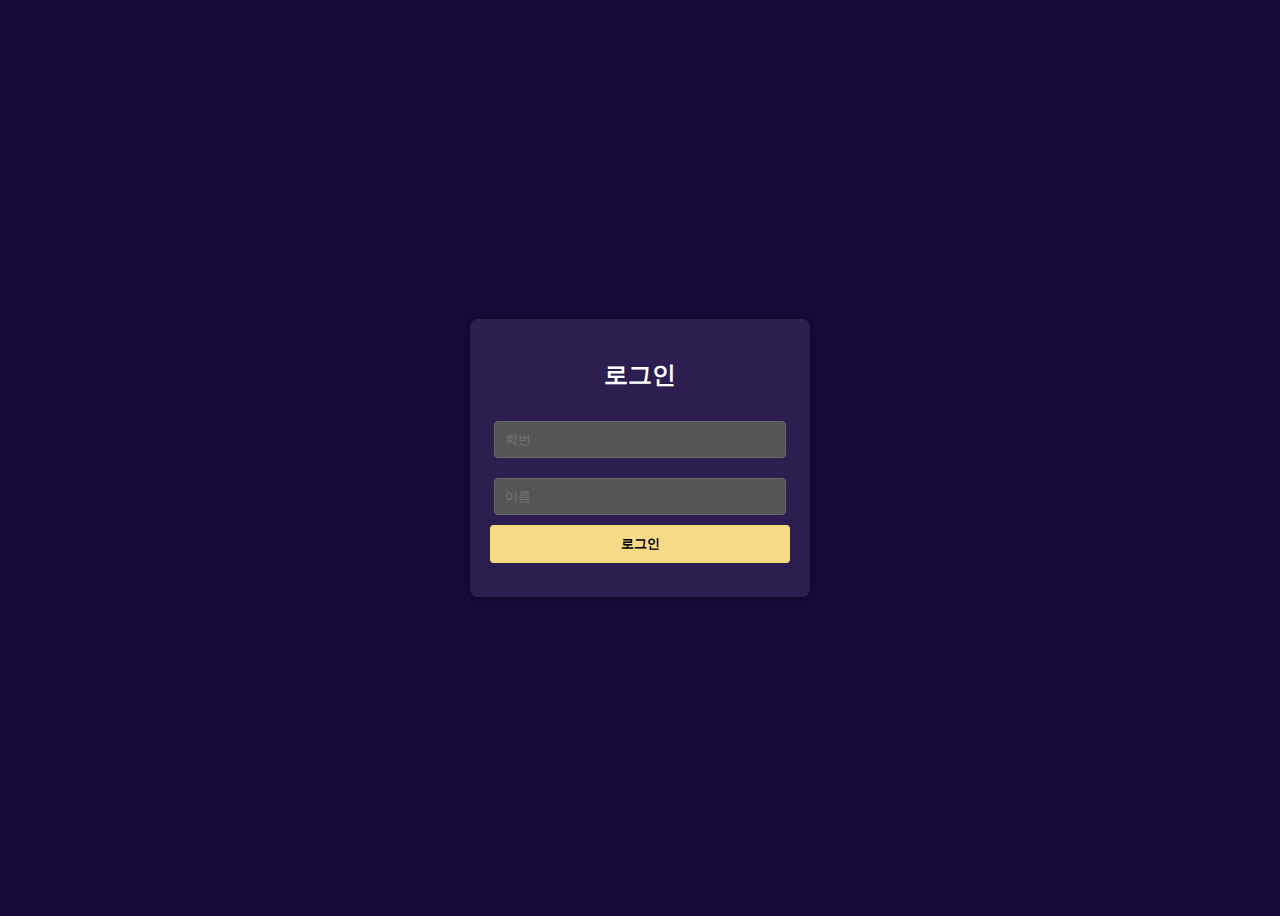
<file: Server/Client/tarot/taro/index.html>
<!DOCTYPE html>
<html lang="ko">

<head>
    <meta charset="UTF-8">
    <meta name="viewport" content="width=device-width, initial-scale=1.0">
    <title>로그인</title>
    <style>
        body {
            display: flex;
            justify-content: center;
            align-items: center;
            height: 100vh;
            background-color: #170B3B;
            color: white;
            font-family: Arial, sans-serif;
        }

        .login-container {
            width: 300px;
            padding: 20px;
            border-radius: 8px;
            background-color: #2c1f50;
            box-shadow: 0 0 10px rgba(0, 0, 0, 0.5);
            text-align: center;
        }

        .login-container h2 {
            margin-bottom: 20px;
        }

        .input-field {
            width: 90%;
            padding: 10px;
            margin: 10px 0;
            border: 1px solid #666;
            border-radius: 4px;
            background-color: #555;
            color: white;
        }

        .login-btn {
            width: 100%;
            padding: 10px;
            border: none;
            border-radius: 4px;
            background-color: #F6DA86;
            color: black;
            font-weight: bold;
            cursor: pointer;
        }

        .login-btn:hover {
            background-color: #FAD081;
        }

        .message {
            margin-top: 10px;
            font-size: 0.9em;
            color: #F6DA86;
        }
    </style>
</head>

<body>
    <div class="login-container">
        <h2>로그인</h2>
        <input type="text" id="username" class="input-field" placeholder="학번" required>
        <input type="text" id="password" class="input-field" placeholder="이름" required>
        <button class="login-btn" onclick="login()">로그인</button>
        <p id="message" class="message"></p>
    </div>

    <audio id="bg-music" src="./audio/background.mp3" loop preload="auto"></audio>

    <script>
        // 회원 데이터베이스
        const members = {
            "20180746": "최성현",
            "20181494": "이아현",
            "20190629": "조경민",
            "20200138": "이상우",
            "20200660": "권희정",
            "20201155": "이호성",
            "20201538": "권지명",
            "20201539": "김경수",
            "20201540": "김영익",
            "20201541": "김영훈",
            "20201542": "김주영",
            "20201543": "남정청",
            "20201550": "윤진서",
            "20201553": "정민철",
            "20201558": "황상민",
            "20210381": "이다빈",
            "20211395": "안정현",
            "20211409": "민병선",
            "20211411": "손형준",
            "20211419": "이예성",
            "20221383": "박유미",
            "20221384": "서예원",
            "20221385": "여은채",
            "20221388": "이채원",
            "20221389": "최상은",
            "20221390": "최서영",
            "20221392": "최지윤",
            "20221398": "김륜구",
            "20221402": "김현목",
            "20221403": "박진",
            "20221407": "문군",
            "20221414": "정상준",
            "20221418": "조훈희",
            "20221574": "한석범",
            "20221923": "이중현",
            "20231868": "김지혜",
            "20241862": "이기정",
            "123123": "이은석",
            "1": "곽지훈",
            "2": "민지홍",
            "3": "이노건",
            "4": "정태구",
            "5": "김명주",
            "6": "이수민",
            "7": "전소현",
            "8": "임도영",
            "9": "김보정",
            "10": "황예하",
            "11": "박연택",
            "12": "이도원",
            "13": "김승기",
            "14": "김태균",
            "15": "승준휘",
            "16": "최준헌",
            "17": "김민재",
            "18": "김형우",
            "19": "이상훈",
            "20": "김현철",
            "21": "최병철",
            "22": "한상호"
        };

        function login() {
            const username = document.getElementById("username").value;
            const password = document.getElementById("password").value;
            const message = document.getElementById("message");
            // 로컬 스토리지에서 코인 수 가져오기, 없으면 기본값 0으로 설정
            let coins = parseInt(localStorage.getItem('coins')) || 0;
            // 입력된 학번과 이름 확인
            if (members[username] === password) {
                coins += 1;
                localStorage.setItem('coins', coins);
                message.style.color = "#8f8";
                message.textContent = "로그인 성공!";
                localStorage.setItem('userId', username); // 학번을 로컬 스토리지에 저장
                // 로그인 성공 후 mainP 페이지로 이동
                window.location.href = "mainP.html"; // mainP 페이지의 URL로 변경
            } else {
                message.style.color = "#f88";
                message.textContent = "학번 또는 이름이 잘못되었습니다.";
            }

            const eventId = "001"; // 이벤트 ID
            const eventDate = new Date().toLocaleDateString(); // 현재 날짜
            const eventTime = new Date().toLocaleTimeString(); // 현재 시간
            const id = members[username] === password ? [username] : [0]; // 로그인 성공 시 학번, 실패 시 0
            const eventType = "로그인 버튼 클릭"; // 이벤트 종류
            const comment = members[username] === password ? "로그인에 성공하였습니다." : "로그인에 실패하였습니다."; // 로그인 성공/실패에 따라 코멘트 변경
            const coin = "0";

            const url = "https://script.google.com/macros/s/AKfycbzRjMN4VoReE8Jq9D5agq4RVdAHBYCBe2IZStB4O2oPtfIeQFZA2OW0POcdQhBFqPklVw/exec"; // 위에서 배포한 Apps Script URL로 변경

            fetch(`${url}?eventId=${eventId}&eventDate=${eventDate}&eventTime=${eventTime}&id=${id}&eventType=${eventType}&comment=${comment}&coin=${coin}`)
                .then(response => response.text())
                .then(data => {
                    console.log(data); // 성공적으로 로그가 남겨지면 콘솔에 출력
                })
                .catch(error => {
                    console.error("Error:", error);
                });
        }

    </script>
</body>

</html>
</file>
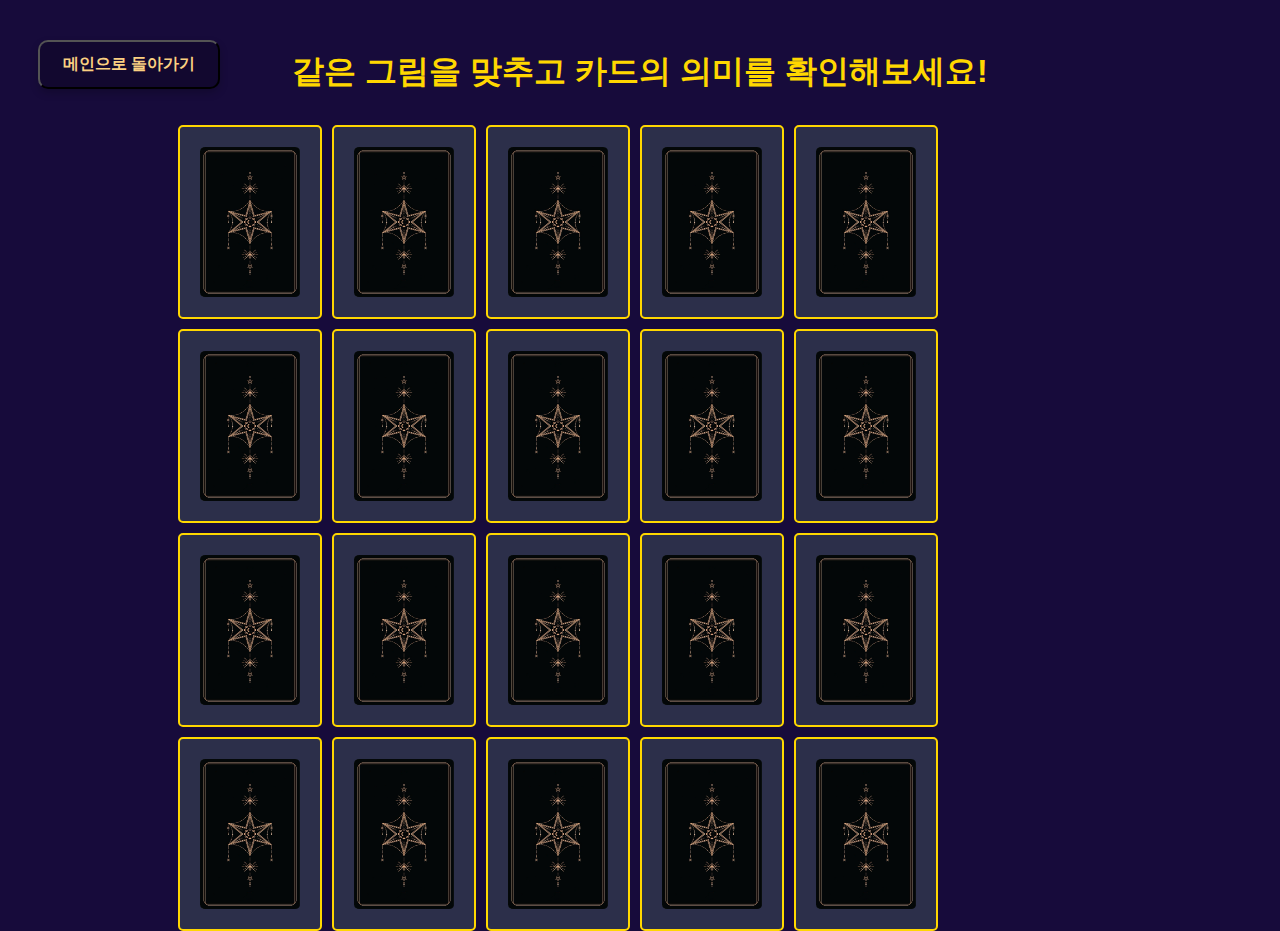
<file: Server/Client/tarot/taro/44.html>
<!DOCTYPE html>
<html lang="ko">

<head>
    <meta charset="UTF-8">
    <meta name="viewport" content="width=device-width, initial-scale=1.0">
    <title>사천성 게임</title>
    <link rel="stylesheet" href="44.css">
</head>

<body>
    <div class="container">
        <h1>같은 그림을 맞추고 카드의 의미를 확인해보세요!</h1>
        <div class="game-container">
            <div id="game-board" class="hidden"></div>
        </div>
        <div id="matched-cards" class="matched-cards"></div> <!-- 카드 설명 추가 -->
    </div>
    <div class="button-container">
        <a href="mainP.html">
            <button class="button" id="main-button">메인으로 돌아가기</button>
        </a>
    </div>

    <audio id="bg-music" src="./audio/background.mp3" loop preload="auto"></audio>
    
    <script src="44.js"></script>
</body>

</html>
</file>
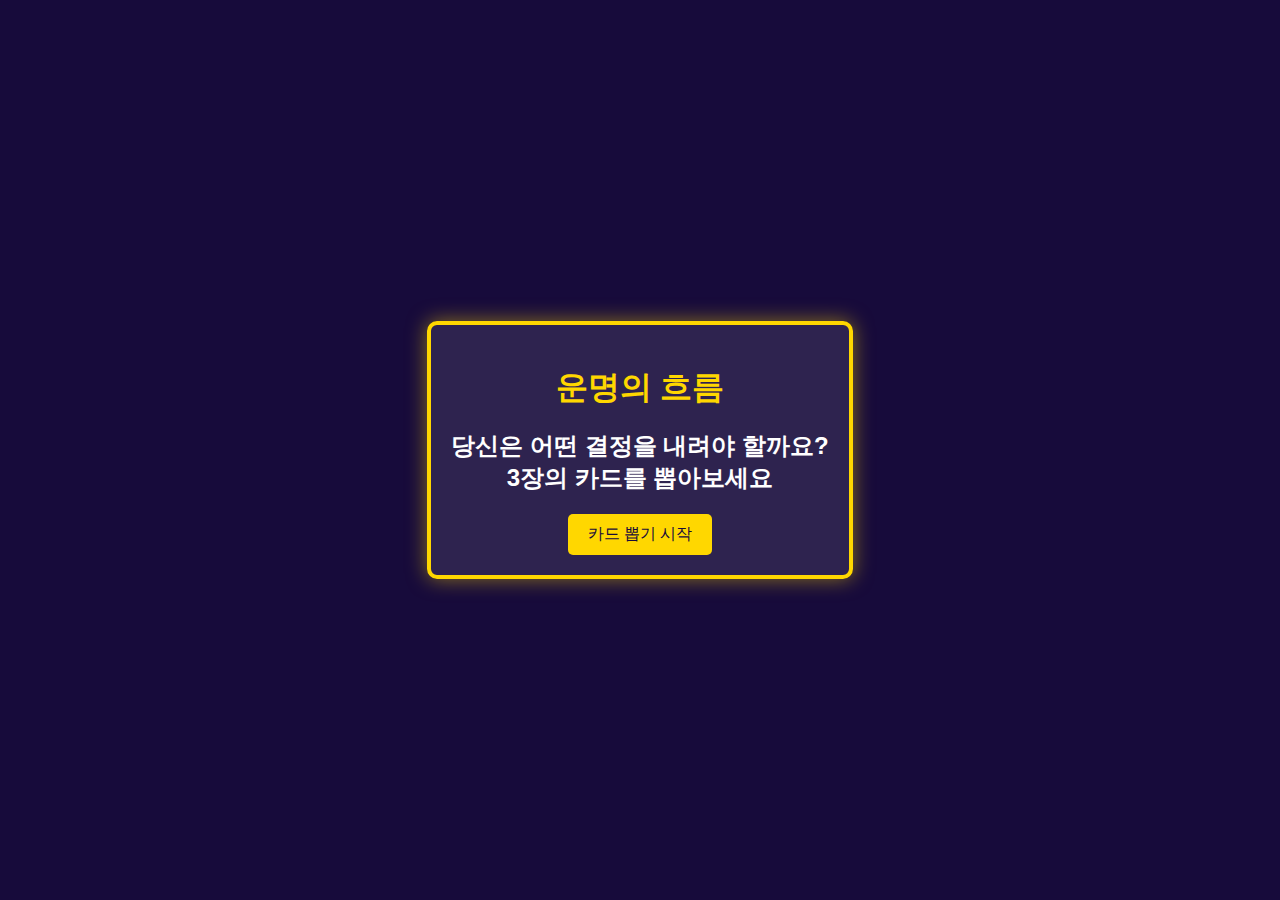
<file: Server/Client/tarot/taro/Fate.html>
<!DOCTYPE html>
<html lang="ko">
<head>
  <meta charset="UTF-8">
  <meta name="viewport" content="width=device-width, initial-scale=1.0">
  <title>타로 카드 게임</title>
  <link rel="stylesheet" href="fate.css">
</head>
<body>
  <div class="container">
    <h1>운명의 흐름</h1>
    <h2>당신은 어떤 결정을 내려야 할까요?<br> 3장의 카드를 뽑아보세요</h2> 
    <div id="tarot-deck"></div>

    <div id="card-container">
      <div class="card-row" id="card-row-1"></div>
      <div class="card-row" id="card-row-2"></div>
      
    <div id="tarot-result" style="display: none;">
      <h2>선택한 카드 결과</h2>
      <div id="selected-cards"></div> <!-- 선택한 카드 결과 표시할 곳 -->
      <a href="mainP.html"><button id="reset-btn">처음으로</button></a>
    </div>

    <button id="start-btn">카드 뽑기 시작</button>
  </div>

  <audio id="bg-music" src="./audio/background.mp3" loop preload="auto"></audio>
  
  <script src="fate.js"></script>
</body>
</html>
</file>
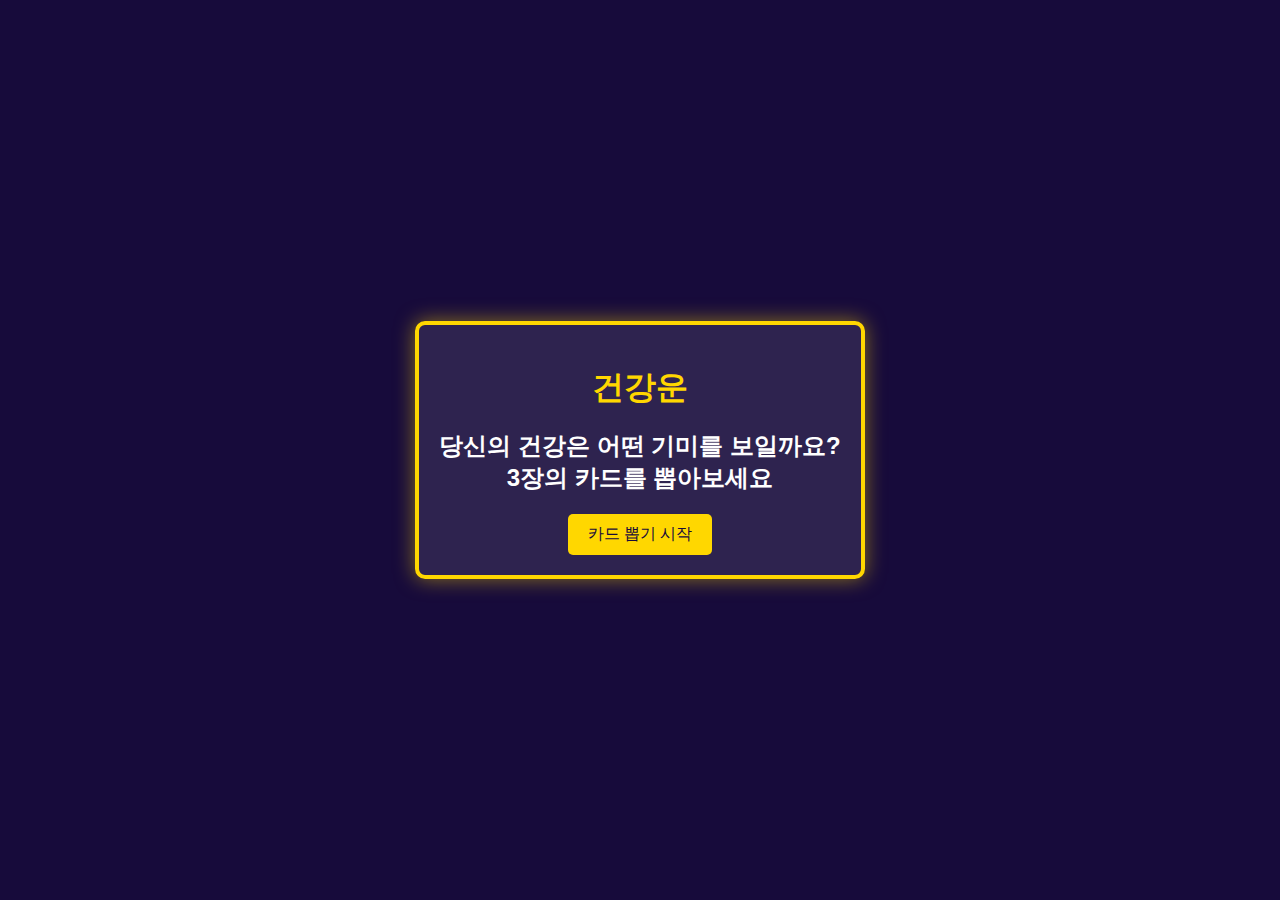
<file: Server/Client/tarot/taro/Health.html>
<!DOCTYPE html>
<html lang="ko">

<head>
  <meta charset="UTF-8">
  <meta name="viewport" content="width=device-width, initial-scale=1.0">
  <title>타로 카드 게임</title>
  <link rel="stylesheet" href="health.css">
</head>

<body>
  <div class="container">
    <h1>건강운</h1>
    <h2>당신의 건강은 어떤 기미를 보일까요?<br> 3장의 카드를 뽑아보세요</h2>
    <div id="tarot-deck"></div>

    <div id="card-container">
      <div class="card-row" id="card-row-1"></div>
      <div class="card-row" id="card-row-2"></div>

      <div id="tarot-result" style="display: none;">
        <h2>선택한 카드 결과</h2>
        <div id="selected-cards"></div> <!-- 선택한 카드 결과 표시할 곳 -->
        <a href="mainP.html"><button id="reset-btn">처음으로</button></a>
      </div>

      <button id="start-btn">카드 뽑기 시작</button>
    </div>

    <audio id="bg-music" src="./audio/background.mp3" loop preload="auto"></audio>
    
    <script src="health.js"></script>
</body>

</html>
</file>
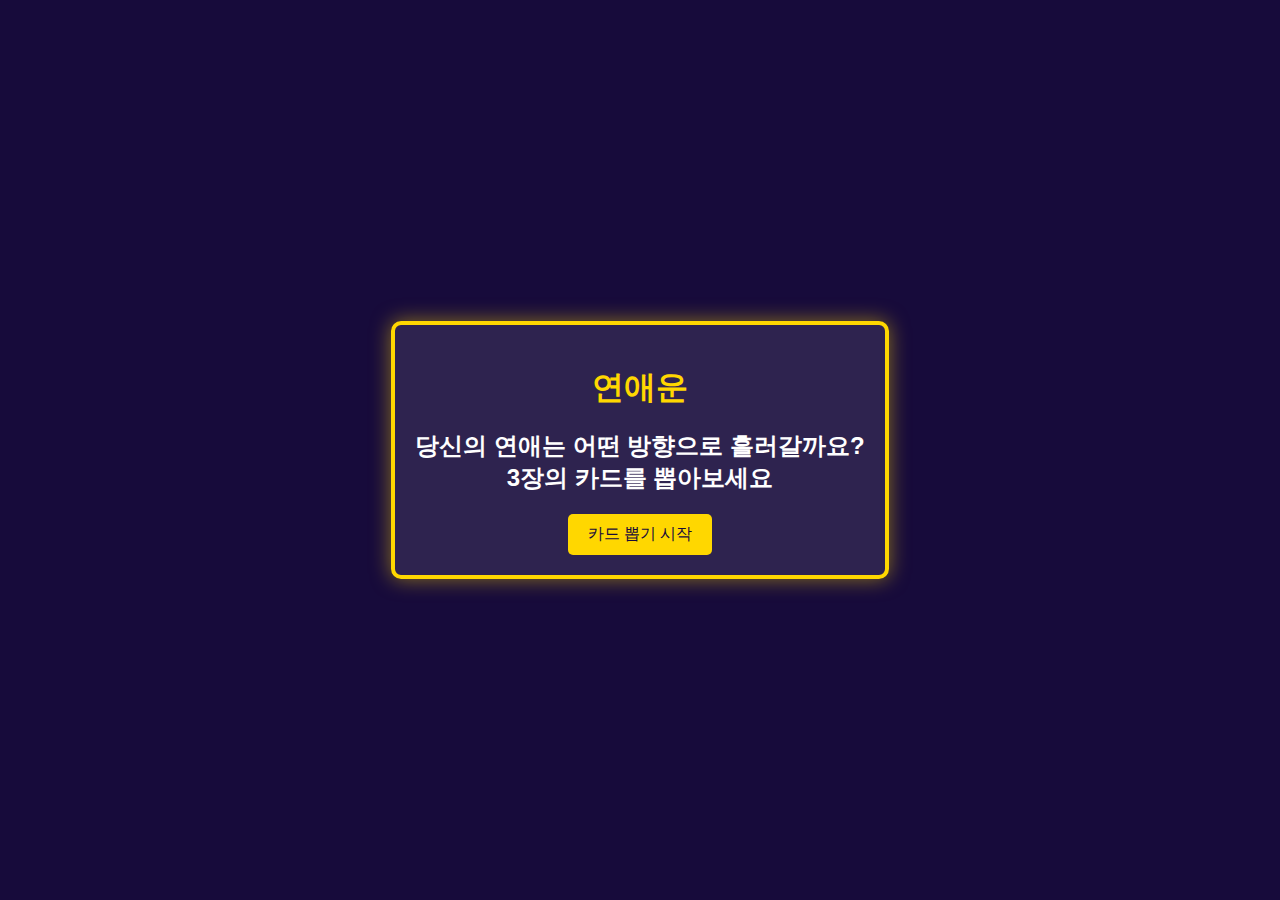
<file: Server/Client/tarot/taro/Love.html>
<!DOCTYPE html>
<html lang="ko">

<head>
  <meta charset="UTF-8">
  <meta name="viewport" content="width=device-width, initial-scale=1.0">
  <title>타로 카드 게임</title>
  <link rel="stylesheet" href="love.css">
</head>

<body>
  <div class="container">
    <h1>연애운</h1>
    <h2>당신의 연애는 어떤 방향으로 흘러갈까요?<br> 3장의 카드를 뽑아보세요</h2>
    <div id="tarot-deck"></div>

    <div id="card-container">
      <div class="card-row" id="card-row-1"></div>
      <div class="card-row" id="card-row-2"></div>

      <div id="tarot-result" style="display: none;">
        <h2>선택한 카드 결과</h2>
        <div id="selected-cards"></div> <!-- 선택한 카드 결과 표시할 곳 -->
        <a href="mainP.html"><button id="reset-btn">처음으로</button></a>
      </div>

      <button id="start-btn">카드 뽑기 시작</button>
    </div>

    <audio id="bg-music" src="./audio/background.mp3" loop preload="auto"></audio>
    
    <script src="love.js"></script>
</body>

</html>
</file>
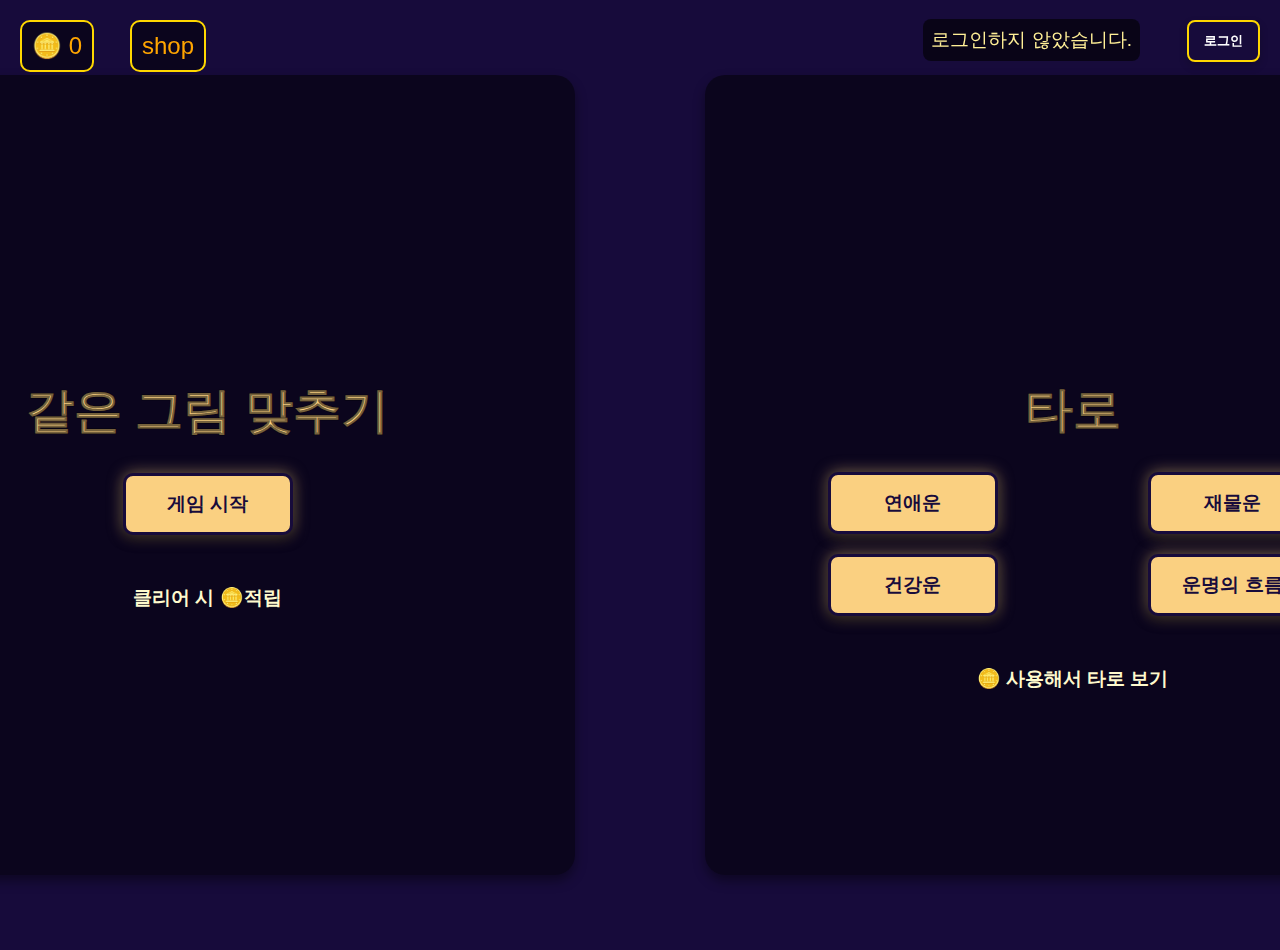
<file: Server/Client/tarot/taro/mainP.html>
<!DOCTYPE html>
<html lang="ko">

<head>
    <meta charset="UTF-8">
    <meta name="viewport" content="width=device-width, initial-scale=1.0">
    <title>매직타로와 미니게임</title>
    <link rel="stylesheet" href="mainP.css">
</head>

<body>
    <p id="welcome-message"></p>
    <div class="container">
        <!-- 미니게임 버튼 -->
        <div class="left">
            <h2>같은 그림 맞추기</h2>
            <div class="button-container">
                <a href="44.html">
                    <button class="button" onclick="logEvent()">게임 시작</button>
                </a>
            </div>
            <div class="bottom-text bottom-left">클리어 시 🪙적립</div>
        </div>

        <!-- 타로 게임 버튼 -->
        <div class="right">
            <div id="coinDisplay">🪙 0</div>
            <a href="shop.html">
                <div class="shop">shop</div>
            </a>
            <div class="description" id="description"></div>
            <h2>타로</h2>
            <div class="button-container">
                <a href="Love.html" onclick="spendCoin1()">
                    <button class="button1" onmouseover="showDescription('love')"
                        onmouseout="hideDescription()">연애운</button>
                </a>
                <a href="Money.html" onclick="spendCoin2()">
                    <button class="button2" onmouseover="showDescription('wealth')"
                        onmouseout="hideDescription()">재물운</button>
                </a>
                <a href="Health.html" onclick="spendCoin3()">
                    <button class="button3" onmouseover="showDescription('health')"
                        onmouseout="hideDescription()">건강운</button>
                </a>
                <a href="Fate.html" onclick="spendCoin4()">
                    <button class="button4" onmouseover="showDescription('fate')" onmouseout="hideDescription()">운명의
                        흐름</button>
                </a>
            </div>
            <div class="bottom-text bottom-right">🪙 사용해서 타로 보기</div>
        </div>
    </div>

    <audio id="bg-music" src="./audio/background.mp3" loop preload="auto"></audio>

    <script src="mainP.js"></script>
</body>

</html>
</file>
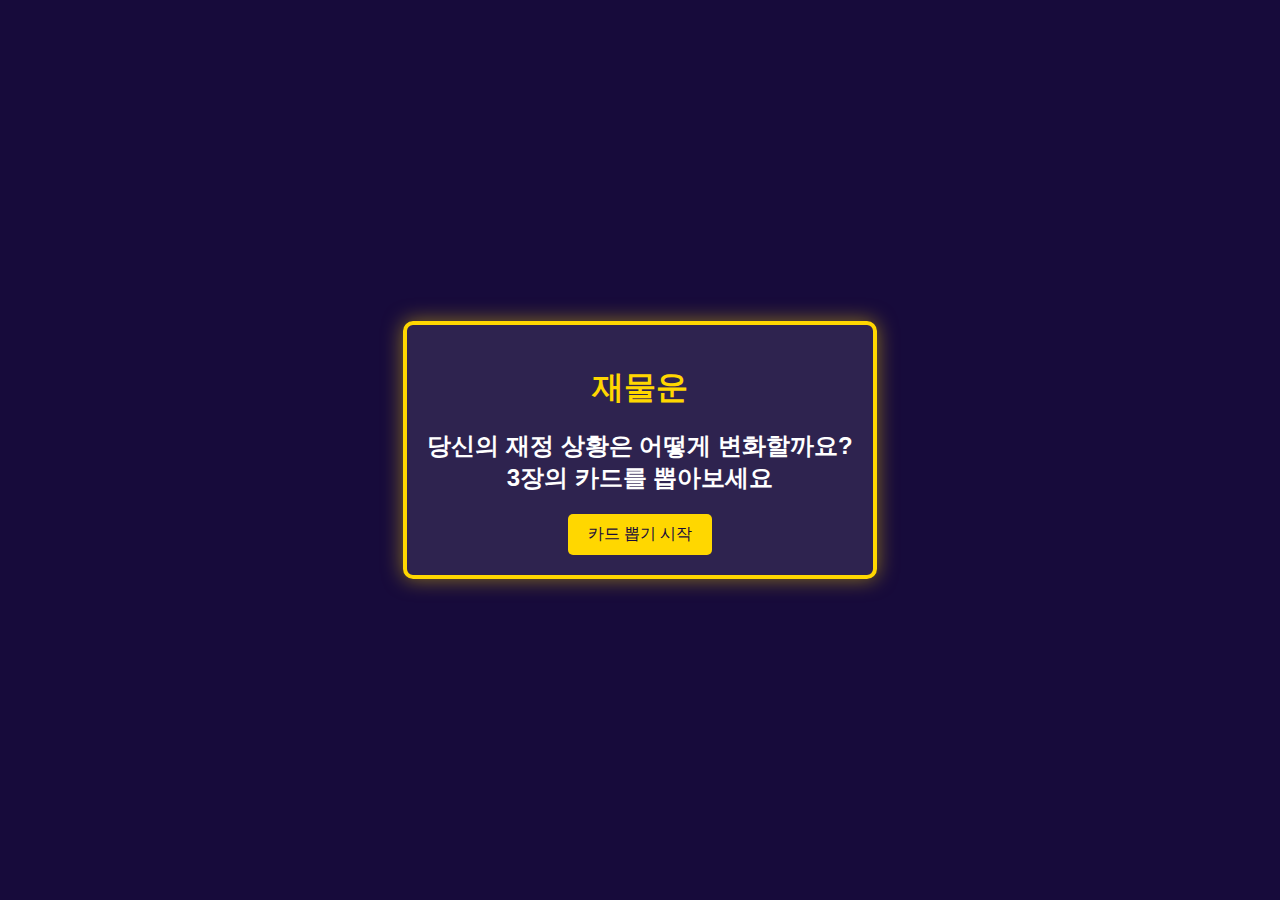
<file: Server/Client/tarot/taro/Money.html>
<!DOCTYPE html>
<html lang="ko">

<head>
  <meta charset="UTF-8">
  <meta name="viewport" content="width=device-width, initial-scale=1.0">
  <title>타로 카드 게임</title>
  <link rel="stylesheet" href="money.css">
</head>

<body>
  <div class="container">
    <h1>재물운</h1>
    <h2>당신의 재정 상황은 어떻게 변화할까요? <br> 3장의 카드를 뽑아보세요</h2>
    <div id="tarot-deck"></div>

    <div id="card-container">
      <div class="card-row" id="card-row-1"></div>
      <div class="card-row" id="card-row-2"></div>

      <div id="tarot-result" style="display: none;">
        <h2>선택한 카드 결과</h2>
        <div id="selected-cards"></div> <!-- 선택한 카드 결과 표시할 곳 -->
        <a href="mainP.html"><button id="reset-btn">처음으로</button></a>
      </div>

      <button id="start-btn">카드 뽑기 시작</button>
    </div>

    <audio id="bg-music" src="./audio/background.mp3" loop preload="auto"></audio>

    <script src="money.js"></script>
</body>

</html>
</file>
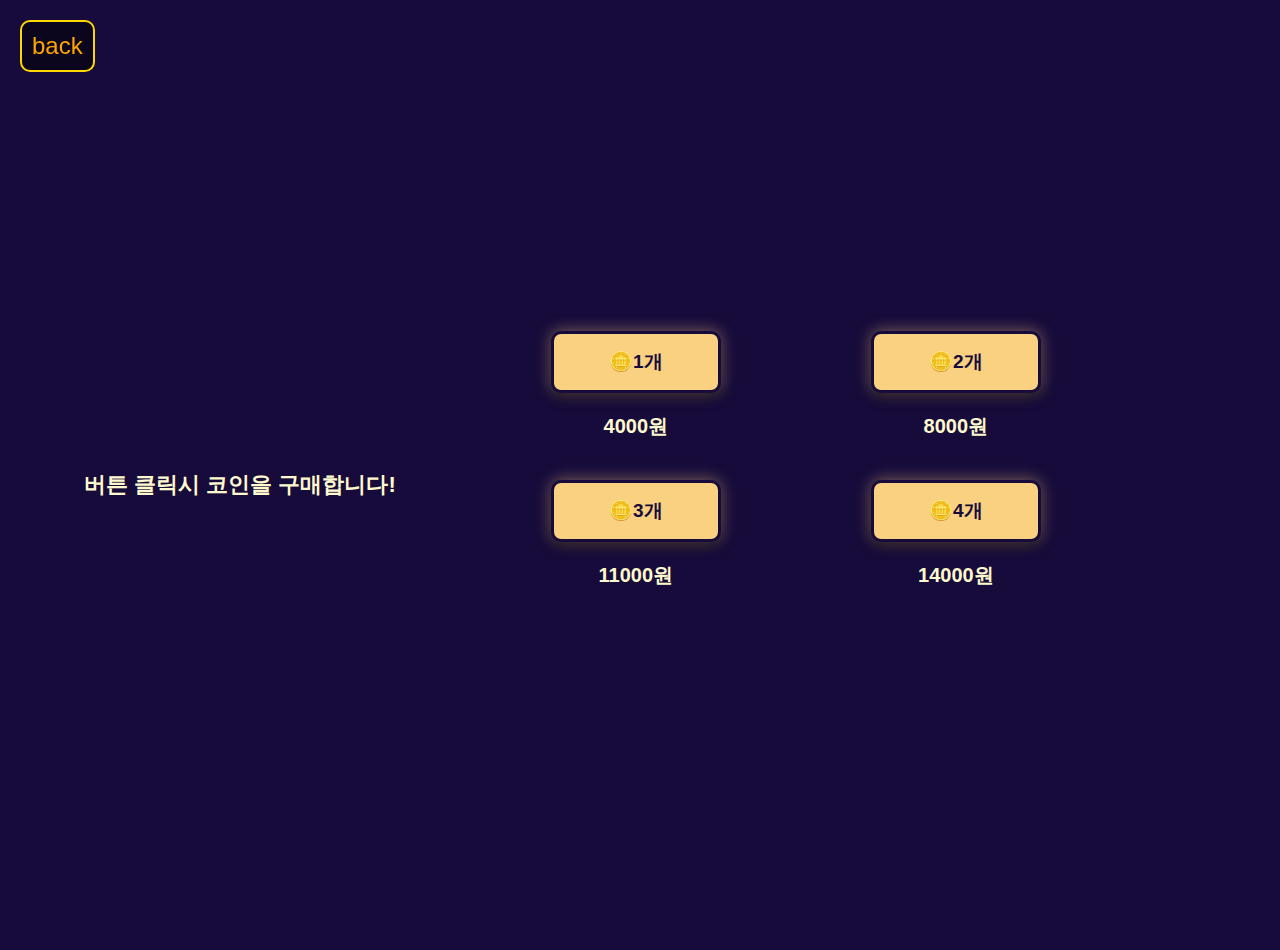
<file: Server/Client/tarot/taro/shop.html>
<!DOCTYPE html>
<html lang="ko">

<head>
    <meta charset="UTF-8">
    <meta name="viewport" content="width=device-width, initial-scale=1.0">
    <title>매직타로와 미니게임</title>
    <link rel="stylesheet" href="shop.css">
</head>

<body>
    <a href="mainP.html">
        <div class="shop">back</div>
    </a>
    <div class="main">
        <div class="buy-notice">버튼 클릭시 코인을 구매합니다!</div>
        <div class="button-container">
            <div class="no1" onclick="spendCoin1()">
                <button class="button1">🪙1개</button>
                <p>4000원</p>
            </div>
            <div class="no1" onclick="spendCoin2()">
                <button class="button2">🪙2개</button>
                <p>8000원</p>
            </div>
            <div class="no1" onclick="spendCoin3()">
                <button class="button3">🪙3개</button>
                <p>11000원</p>
            </div>
            <div class="no1" onclick="spendCoin4()">
                <button class="button4">🪙4개</button>
                <p>14000원</p>
            </div>
        </div>
    </div>
    <script src="shop.js"></script>
</body>
</file>
<file: Server/Client/tarot/taro/44.css>
body {
    position: relative;
    background-color: #170B3B;
    color: gold;
    font-family: Arial, sans-serif;
    text-align: center;
}

.text-color {
    color: white;
}

.container {
    margin-top: 50px;
}

#game-board {
    display: grid;
    grid-template-columns: repeat(5, 1fr);
    gap: 10px;
    margin: 10px;
    width: 130px;
    height: 225px;
}

.game-container{
    position: absolute;
    left: 160px;
}
.card {
    background-color: #2C2F4A;
    border: 2px solid gold;
    border-radius: 5px;
    padding: 20px;
    cursor: pointer;
    font-size: 24px;
    display: flex;
    justify-content: center;
    align-items: center;
}

.card-image{
    width: 100px; /* 카드 이미지 크기 조정 */
    height: 150px;
}
.card.flipped {
    background-color: #4A4E6D;
}

.hidden {
    display: none;
}

.matched-cards {
    position: absolute;
    right: 10%;
    margin-top: 20px;
    text-align: left;
}

.matched-card {
    display: flex; /* 카드와 설명을 가로로 나란히 배치 */
    align-items: center; /* 세로 중앙 정렬 */
    margin-bottom: 10px; /* 카드 간 간격 */
    width: 320px;
}

.matched-card img {
    width: 100px; /* 카드 이미지 크기 조정 */
    height: 150px;
    margin-right: 10px;
}

.return-button {
    position: absolute;  /* 화면에 고정 */
    top: -10px;        /* 화면 상단에서 20px 아래 */
    right: 30px;      /* 화면 우측에서 20px 왼쪽 */
    background-color: rgba(0, 00, 0, 0.2); /* 반투명한 흰색 배경 */
    color: #FAD081; 
    border-radius: 10px; /* 둥근 모서리 */
    padding: 12px 23px; /* 버튼 크기 */
    font-size: 1em; 
    font-weight: bold; /* 글씨를 두껍게 설정 */
    box-shadow: 0 4px 8px rgba(0, 0, 0, 0.2);
    cursor: pointer;
    z-index: 1000;
}

.return-button:hover {
    background-color: rgba(0, 0, 0, 0.4); /* 호버 시 배경색 변경 */
}

.button {
    background-color: rgba(0, 00, 0, 0.2); /* 반투명한 흰색 배경 */
    color: #FAD081; 
    border-radius: 10px; /* 둥근 모서리 */
    padding: 12px 23px; /* 버튼 크기 */
    font-size: 1em; 
    font-weight: bold; /* 글씨를 두껍게 설정 */
    box-shadow: 0 4px 8px rgba(0, 0, 0, 0.2);
    cursor: pointer;
}

.button:hover {
    background-color: rgba(0, 0, 0, 0.4); /* 호버 시 배경색 변경 */
}

.button-container {
    position: absolute; /* 절대 위치 설정 */
    top: -10px; /* 위에서 20px 떨어진 위치 */
    left: 30px; /* 왼쪽에서 20px 떨어진 위치 */
}

/* 빛나는 효과 애니메이션 추가 */
@keyframes glow {
    0% {
        box-shadow: 0 0 10px rgb(255, 242, 169);
    }
    50% {
        box-shadow: 0 0 20px gold, 0 0 30px gold;
    }
    100% {
        box-shadow: 0 0 10px rgb(255, 242, 169);
    }
}

.card.matched {
    animation: glow 2s ease-in-out; /* 2초 동안 빛남 */
    border-color: gold;
}
</file>
<file: Server/Client/tarot/taro/fate.css>
body {
  background-color: #170B3B; /* 배경색 */
  display: flex;
  justify-content: center;
  align-items: center;
  height: 100vh; /* 전체 화면 높이 */
  margin: 0; /* 기본 여백 제거 */
  font-family: 'Arial', sans-serif; /* 기본 글꼴 설정 */
}

.container {
  background-color: rgba(255, 255, 255, 0.1); /* 반투명 배경 */
  border: 4px solid gold; /* 금색 테두리 크기 증가 */
  border-radius: 10px; /* 모서리 둥글게 */
  padding: 20px; /* 내부 여백 */
  text-align: center; /* 텍스트 중앙 정렬 */
  box-shadow: 0 0 20px rgba(255, 215, 0, 0.5); /* 그림자 효과 */
}

h1 {
  color: gold; /* 제목 색상 */
  margin-bottom: 10px; /* 제목과 다음 요소 간격 */
}

h2 {
  color: #fff; /* 부제목 색상 */
  margin-bottom: 20px; /* 부제목과 다음 요소 간격 */
}

button {
  background-color: gold; /* 버튼 배경색 */
  color: #170B3B; /* 버튼 글자색 */
  border: none; /* 기본 테두리 제거 */
  border-radius: 5px; /* 버튼 모서리 둥글게 */
  padding: 10px 20px; /* 버튼 패딩 */
  cursor: pointer; /* 커서 모양 변경 */
  font-size: 16px; /* 글자 크기 */
  transition: background-color 0.3s; /* 배경색 변화 애니메이션 */
}

button:hover {
  background-color: #ffd700; /* 버튼 호버 시 색상 변경 */
}

#tarot-deck {
  display: flex;
  flex-wrap: wrap;
  justify-content: flex-start; /* 카드들을 중앙 정렬 */
  width: 100%; /* 부모 요소의 전체 너비 */
  max-width: 80%; /* 카드 덱의 최대 너비 제한 */
  margin: 0 auto; /* 부모 요소에서 중앙 정렬 */
  gap: 20px; /* 카드 간 열 간격 20px 설정 */
}

/* 카드 한 개에 대한 스타일 */
.card {
  width: 100px; /* 카드 너비 */
  height: 170px; /* 카드 높이 */
  margin: 0 -40px; /* 카드 간 겹침 정도 */
  cursor: pointer;
  position: relative;
  z-index: 1; /* 카드가 쌓일 때 Z-축 순서 설정 */
}

/* 카드에 마우스를 올렸을 때 크기 변화 */
.card:hover {
  transform: scale(1.1); /* 카드 크기를 10% 키운다 */
}

/* 카드 행 (줄을 나눠서 카드를 배치) */
.card-row {
  display: flex;
  flex-wrap: wrap; /* 여러 줄로 카드 배치 */
  margin-right: -70px;
  gap: 0px; /* 카드 간의 간격을 없애거나 최소화 */
  justify-content: flex-start; /* 왼쪽 정렬 */
}

/* 카드 앞면과 뒷면의 스타일 */
.card-inner {
  width: 100%;
  height: 100%;
  position: relative;
  transition: transform 0.6s; /* 카드 앞면과 뒷면 회전 효과 */
  transform-style: preserve-3d; /* 3D 변환 스타일 */
}

/* 카드 앞면과 뒷면이 겹치지 않도록 수정 */
.card-front, .card-back {
  position: absolute;
  width: 100%;
  height: 100%;
  backface-visibility: hidden; /* 뒷면이 보이지 않도록 설정 */
}

/* 카드 뒷면 이미지 */
.card-back {
  background-image: url("cardimage/back.png"); /* 카드 뒷면 이미지 경로 */
  background-size: cover;
}

/* 카드 앞면 이미지 */
.card-front {
  background-size: cover;
  transform: rotateY(180deg); /* 카드 앞면을 180도 회전 */
}

#selected-cards {
  display: flex; /* flexbox 사용 */
  flex-direction: row; /* 가로 방향으로 정렬 */
  justify-content: center; /* 중앙 정렬 */
  gap: 20px; /* 카드 사이 간격 */
}

.selected-card-container {
  display: flex; /* 카드와 설명을 가로로 나란히 배치 */
  flex-direction: column; /* 카드와 설명을 세로로 정렬 */
  align-items: center; /* 세로 중앙 정렬 */
  margin-bottom: 10px; /* 카드 간 간격 */
  width: 320px;
}

.selected-card {
  width: 100px; /* 카드의 너비 설정 */
  height: 150px; /* 카드의 높이 설정 */
  background-size: cover; /* 배경 이미지를 커버로 설정 */
  border: 1px solid #000; /* 카드 테두리 설정 (선택 사항) */
}

.card-description {
  margin-left: 10px; /* 카드와 설명 간의 간격 */
  font-size: 14px; /* 설명 글자 크기 설정 */
  text-align: center; /* 설명 중앙 정렬 */
  white-space: pre-line; /* 줄바꿈 허용 */
  color: white;
}
</file>
<file: Server/Client/tarot/taro/health.css>
body {
  background-color: #170B3B; /* 배경색 */
  display: flex;
  justify-content: center;
  align-items: center;
  height: 100vh; /* 전체 화면 높이 */
  margin: 0; /* 기본 여백 제거 */
  font-family: 'Arial', sans-serif; /* 기본 글꼴 설정 */
}

.container {
  background-color: rgba(255, 255, 255, 0.1); /* 반투명 배경 */
  border: 4px solid gold; /* 금색 테두리 크기 증가 */
  border-radius: 10px; /* 모서리 둥글게 */
  padding: 20px; /* 내부 여백 */
  text-align: center; /* 텍스트 중앙 정렬 */
  box-shadow: 0 0 20px rgba(255, 215, 0, 0.5); /* 그림자 효과 */
}

h1 {
  color: gold; /* 제목 색상 */
  margin-bottom: 10px; /* 제목과 다음 요소 간격 */
}

h2 {
  color: #fff; /* 부제목 색상 */
  margin-bottom: 20px; /* 부제목과 다음 요소 간격 */
}

button {
  background-color: gold; /* 버튼 배경색 */
  color: #170B3B; /* 버튼 글자색 */
  border: none; /* 기본 테두리 제거 */
  border-radius: 5px; /* 버튼 모서리 둥글게 */
  padding: 10px 20px; /* 버튼 패딩 */
  cursor: pointer; /* 커서 모양 변경 */
  font-size: 16px; /* 글자 크기 */
  transition: background-color 0.3s; /* 배경색 변화 애니메이션 */
}

button:hover {
  background-color: #ffd700; /* 버튼 호버 시 색상 변경 */
}

#tarot-deck {
  display: flex;
  flex-wrap: wrap;
  justify-content: flex-start; /* 카드들을 중앙 정렬 */
  width: 100%; /* 부모 요소의 전체 너비 */
  max-width: 80%; /* 카드 덱의 최대 너비 제한 */
  margin: 0 auto; /* 부모 요소에서 중앙 정렬 */
  gap: 20px; /* 카드 간 열 간격 20px 설정 */
}

/* 카드 한 개에 대한 스타일 */
.card {
  width: 100px; /* 카드 너비 */
  height: 170px; /* 카드 높이 */
  margin: 0 -40px; /* 카드 간 겹침 정도 */
  cursor: pointer;
  position: relative;
  z-index: 1; /* 카드가 쌓일 때 Z-축 순서 설정 */
}

/* 카드에 마우스를 올렸을 때 크기 변화 */
.card:hover {
  transform: scale(1.1); /* 카드 크기를 10% 키운다 */
}

/* 카드 행 (줄을 나눠서 카드를 배치) */
.card-row {
  display: flex;
  flex-wrap: wrap; /* 여러 줄로 카드 배치 */
  margin-right: -70px;
  gap: 0px; /* 카드 간의 간격을 없애거나 최소화 */
  justify-content: flex-start; /* 왼쪽 정렬 */
}

/* 카드 앞면과 뒷면의 스타일 */
.card-inner {
  width: 100%;
  height: 100%;
  position: relative;
  transition: transform 0.6s; /* 카드 앞면과 뒷면 회전 효과 */
  transform-style: preserve-3d; /* 3D 변환 스타일 */
}

/* 카드 앞면과 뒷면이 겹치지 않도록 수정 */
.card-front, .card-back {
  position: absolute;
  width: 100%;
  height: 100%;
  backface-visibility: hidden; /* 뒷면이 보이지 않도록 설정 */
}

/* 카드 뒷면 이미지 */
.card-back {
  background-image: url("cardimage/back.png"); /* 카드 뒷면 이미지 경로 */
  background-size: cover;
}

/* 카드 앞면 이미지 */
.card-front {
  background-size: cover;
  transform: rotateY(180deg); /* 카드 앞면을 180도 회전 */
}

#selected-cards {
  display: flex; /* flexbox 사용 */
  flex-direction: row; /* 가로 방향으로 정렬 */
  justify-content: center; /* 중앙 정렬 */
  gap: 20px; /* 카드 사이 간격 */
}

.selected-card-container {
  display: flex; /* 카드와 설명을 가로로 나란히 배치 */
  flex-direction: column; /* 카드와 설명을 세로로 정렬 */
  align-items: center; /* 세로 중앙 정렬 */
  margin-bottom: 10px; /* 카드 간 간격 */
  width: 320px;
}

.selected-card {
  width: 100px; /* 카드의 너비 설정 */
  height: 150px; /* 카드의 높이 설정 */
  background-size: cover; /* 배경 이미지를 커버로 설정 */
  border: 1px solid #000; /* 카드 테두리 설정 (선택 사항) */
}

.card-description {
  margin-left: 10px; /* 카드와 설명 간의 간격 */
  font-size: 14px; /* 설명 글자 크기 설정 */
  text-align: center; /* 설명 중앙 정렬 */
  white-space: pre-line; /* 줄바꿈 허용 */
  color: white;
}
</file>
<file: Server/Client/tarot/taro/love.css>
body {
  background-color: #170B3B; /* 배경색 */
  display: flex;
  justify-content: center;
  align-items: center;
  height: 100vh; /* 전체 화면 높이 */
  margin: 0; /* 기본 여백 제거 */
  font-family: 'Arial', sans-serif; /* 기본 글꼴 설정 */
}

.container {
  background-color: rgba(255, 255, 255, 0.1); /* 반투명 배경 */
  border: 4px solid gold; /* 금색 테두리 크기 증가 */
  border-radius: 10px; /* 모서리 둥글게 */
  padding: 20px; /* 내부 여백 */
  text-align: center; /* 텍스트 중앙 정렬 */
  box-shadow: 0 0 20px rgba(255, 215, 0, 0.5); /* 그림자 효과 */
}

h1 {
  color: gold; /* 제목 색상 */
  margin-bottom: 10px; /* 제목과 다음 요소 간격 */
}

h2 {
  color: #fff; /* 부제목 색상 */
  margin-bottom: 20px; /* 부제목과 다음 요소 간격 */
}

button {
  background-color: gold; /* 버튼 배경색 */
  color: #170B3B; /* 버튼 글자색 */
  border: none; /* 기본 테두리 제거 */
  border-radius: 5px; /* 버튼 모서리 둥글게 */
  padding: 10px 20px; /* 버튼 패딩 */
  cursor: pointer; /* 커서 모양 변경 */
  font-size: 16px; /* 글자 크기 */
  transition: background-color 0.3s; /* 배경색 변화 애니메이션 */
}

button:hover {
  background-color: #ffd700; /* 버튼 호버 시 색상 변경 */
}

#tarot-deck {
  display: flex;
  flex-wrap: wrap;
  justify-content: flex-start; /* 카드들을 중앙 정렬 */
  width: 100%; /* 부모 요소의 전체 너비 */
  max-width: 80%; /* 카드 덱의 최대 너비 제한 */
  margin: 0 auto; /* 부모 요소에서 중앙 정렬 */
  gap: 20px; /* 카드 간 열 간격 20px 설정 */
}

/* 카드 한 개에 대한 스타일 */
.card {
  width: 100px; /* 카드 너비 */
  height: 170px; /* 카드 높이 */
  margin: 0 -40px; /* 카드 간 겹침 정도 */
  cursor: pointer;
  position: relative;
  z-index: 1; /* 카드가 쌓일 때 Z-축 순서 설정 */
}

/* 카드에 마우스를 올렸을 때 크기 변화 */
.card:hover {
  transform: scale(1.1); /* 카드 크기를 10% 키운다 */
}

/* 카드 행 (줄을 나눠서 카드를 배치) */
.card-row {
  display: flex;
  flex-wrap: wrap; /* 여러 줄로 카드 배치 */
  margin-right: -70px;
  gap: 0px; /* 카드 간의 간격을 없애거나 최소화 */
  justify-content: flex-start; /* 왼쪽 정렬 */
}

/* 카드 앞면과 뒷면의 스타일 */
.card-inner {
  width: 100%;
  height: 100%;
  position: relative;
  transition: transform 0.6s; /* 카드 앞면과 뒷면 회전 효과 */
  transform-style: preserve-3d; /* 3D 변환 스타일 */
}

/* 카드 앞면과 뒷면이 겹치지 않도록 수정 */
.card-front, .card-back {
  position: absolute;
  width: 100%;
  height: 100%;
  backface-visibility: hidden; /* 뒷면이 보이지 않도록 설정 */
}

/* 카드 뒷면 이미지 */
.card-back {
  background-image: url("cardimage/back.png"); /* 카드 뒷면 이미지 경로 */
  background-size: cover;
}

/* 카드 앞면 이미지 */
.card-front {
  background-size: cover;
  transform: rotateY(180deg); /* 카드 앞면을 180도 회전 */
}

#selected-cards {
  display: flex; /* flexbox 사용 */
  flex-direction: row; /* 가로 방향으로 정렬 */
  justify-content: center; /* 중앙 정렬 */
  gap: 20px; /* 카드 사이 간격 */
}

.selected-card-container {
  display: flex; /* 카드와 설명을 가로로 나란히 배치 */
  flex-direction: column; /* 카드와 설명을 세로로 정렬 */
  align-items: center; /* 세로 중앙 정렬 */
  margin-bottom: 10px; /* 카드 간 간격 */
  width: 320px;
}

.selected-card {
  width: 100px; /* 카드의 너비 설정 */
  height: 150px; /* 카드의 높이 설정 */
  background-size: cover; /* 배경 이미지를 커버로 설정 */
  border: 1px solid #000; /* 카드 테두리 설정 (선택 사항) */
}

.card-description {
  margin-left: 10px; /* 카드와 설명 간의 간격 */
  font-size: 14px; /* 설명 글자 크기 설정 */
  text-align: center; /* 설명 중앙 정렬 */
  white-space: pre-line; /* 줄바꿈 허용 */
  color: white;
}
</file>
<file: Server/Client/tarot/taro/mainP.css>
body {
    display: flex;
    justify-content: center;
    align-items: center;
    height: 950px; /* 100vh 대체 */
    margin: 0;
    background-color: #170B3B; 
    font-family: 'Arial', sans-serif;
}

/* 화면 레이아웃 */
.container {
    display: flex;
    width: 1600px;
    height: 800px;
}

.right{
    margin-left: 130px;
}

.left, .right {
    width: 700px;
    padding: 20px;
    display: flex;
    flex-direction: column;
    justify-content: center;
    align-items: center;
    background-color: rgba(0, 0, 0, 0.5);
    border-radius: 20px;
    box-shadow: 0 6px 12px rgba(0, 0, 0, 0.4);
}

.left h2, .right h2 {
    color: #FAD081;
    font-size: 48px; /* 3em 대체 */
    margin-bottom: 30px;
    -webkit-text-stroke: 1px #0000008e;
    animation: glow 1s infinite alternate;
}

/* 애니메이션 정의 */
@keyframes glow {
    0% {
        text-shadow: 0 0 10px #fad08177, 0 0 20px #fad08177, 0 0 30px #fad08177;
    }
    100% {
        text-shadow: 0 0 20px #fad08177, 0 0 30px #fad08177, 0 0 40px #fad08177;
    }
}

/* 설명 텍스트 */
.description {
    color: #A7D3E0;
    font-size: 19px; /* 1.2em 대체 */
    text-align: center;
    margin-bottom: 20px;
    height: 60px;
    display: flex;
    align-items: center; 
    justify-content: center;
    visibility: hidden;
}

a {
    text-decoration: none;
    color: inherit;
}

.button {
    background-color: #FAD081;
    color: #170B3B;
    border: 3px solid #170B3B;
    border-radius: 10px;
    padding: 15px 30px;
    text-align: center;
    font-size: 19px; /* 1.2em 대체 */
    font-weight: bold;
    cursor: pointer;
    transition: background-color 0.3s, transform 0.2s, box-shadow 0.3s;
    box-shadow: 0 6px 12px rgba(0, 0, 0, 0.4), 0 0 15px rgba(250, 208, 129, 0.5);
    max-width: 170px;
    width: 100%; 
}

.button:hover {
    background: linear-gradient(135deg, #f1695f, #FFD700);
    box-shadow: 0 8px 16px rgba(0, 0, 0, 0.5), 0 0 20px rgba(250, 208, 129, 0.8);
}

.button1 {
    background-color: #FAD081;
    color: #170B3B;
    border: 3px solid #170B3B;
    border-radius: 10px;
    padding: 15px 30px;
    text-align: center;
    font-size: 19px; /* 1.2em 대체 */
    font-weight: bold;
    cursor: pointer;
    transition: background-color 0.3s, transform 0.2s, box-shadow 0.3s;
    box-shadow: 0 6px 12px rgba(0, 0, 0, 0.4), 0 0 15px rgba(250, 208, 129, 0.5);
    max-width: 170px;
    width: 100%; 
}

.button1:hover {
    background: linear-gradient(135deg, #f1695f, #FFD700);
    box-shadow: 0 8px 16px rgba(0, 0, 0, 0.5), 0 0 20px rgba(250, 208, 129, 0.8);
}

.button2 {
    background-color: #FAD081;
    color: #170B3B;
    border: 3px solid #170B3B;
    border-radius: 10px;
    padding: 15px 30px;
    text-align: center;
    font-size: 19px; /* 1.2em 대체 */
    font-weight: bold;
    cursor: pointer;
    transition: background-color 0.3s, transform 0.2s, box-shadow 0.3s;
    box-shadow: 0 6px 12px rgba(0, 0, 0, 0.4), 0 0 15px rgba(250, 208, 129, 0.5);
    max-width: 170px;
    width: 100%; 
}

.button2:hover {
    background: linear-gradient(135deg, #f1695f, #FFD700);
    box-shadow: 0 8px 16px rgba(0, 0, 0, 0.5), 0 0 20px rgba(250, 208, 129, 0.8);
}

.button3 {
    background-color: #FAD081;
    color: #170B3B;
    border: 3px solid #170B3B;
    border-radius: 10px;
    padding: 15px 30px;
    text-align: center;
    font-size: 19px; /* 1.2em 대체 */
    font-weight: bold;
    cursor: pointer;
    transition: background-color 0.3s, transform 0.2s, box-shadow 0.3s;
    box-shadow: 0 6px 12px rgba(0, 0, 0, 0.4), 0 0 15px rgba(250, 208, 129, 0.5);
    max-width: 170px;
    width: 100%; 
}

.button3:hover {
    background: linear-gradient(135deg, #f1695f, #FFD700);
    box-shadow: 0 8px 16px rgba(0, 0, 0, 0.5), 0 0 20px rgba(250, 208, 129, 0.8);
}

.button4 {
    background-color: #FAD081;
    color: #170B3B;
    border: 3px solid #170B3B;
    border-radius: 10px;
    padding: 15px 30px;
    text-align: center;
    font-size: 19px; /* 1.2em 대체 */
    font-weight: bold;
    cursor: pointer;
    transition: background-color 0.3s, transform 0.2s, box-shadow 0.3s;
    box-shadow: 0 6px 12px rgba(0, 0, 0, 0.4), 0 0 15px rgba(250, 208, 129, 0.5);
    max-width: 170px;
    width: 100%; 
}

.button4:hover {
    background: linear-gradient(135deg, #f1695f, #FFD700);
    box-shadow: 0 8px 16px rgba(0, 0, 0, 0.5), 0 0 20px rgba(250, 208, 129, 0.8);
}

/* 버튼을 2x2 그리드로 정렬 */
.button-container {
    display: flex;
    flex-wrap: wrap;
    justify-content: center;
    gap: 10px;
    width: 100%;
}

.button-container a {
    flex-basis: calc(320px - 10px); /* 45% 대체 */
    display: flex;
    justify-content: center;
    align-items: center;
    margin-bottom: 10px;
}

/* 배경에 별 만들기 */
.star {
    position: absolute;
    border-radius: 50%;
    background: rgba(250, 208, 129, 0.7);
    opacity: 0;
    animation: twinkle 2s infinite;
}

@keyframes twinkle {
    0%, 100% {
        opacity: 0;
    }
    50% {
        opacity: 1;
    }
}

/* 하단 텍스트 스타일 */
.bottom-text {
    color: #FFFACD;
    font-size: 19px; /* 1.2em 대체 */
    font-weight: bold;
    margin-top: 20px;
}

.bottom-left {
    margin-top: 40px;
}

.bottom-right {
    margin-top: 40px;
}

/* 코인 표시 스타일 */
#coinDisplay {
    position: fixed;
    top: 20px;
    left: 20px;
    color: #FFA500;
    font-size: 24px; /* 1.5em 대체 */
    padding: 10px;
    border: 2px solid #FFD700;
    border-radius: 10px;
    background-color: rgba(0, 0, 0, 0.5);
    z-index: 10;
}

.shop {
    position: fixed;
    top: 20px;
    left: 130px;
    color: #FFA500;
    font-size: 24px; /* 1.5em 대체 */
    padding: 10px;
    border: 2px solid #FFD700;
    border-radius: 10px;
    background-color: rgba(0, 0, 0, 0.5);
    cursor: pointer;
    z-index: 10;
}

/* 환영 메시지 스타일 */
#welcome-message {
    position: fixed;
    top: 0px;
    right: 140px;
    color: #ffef96;
    font-size: 19px; /* 1.2em 대체 */
    padding: 8px;
    background-color: rgba(0, 0, 0, 0.6);
    border-radius: 8px;
    z-index: 10;
}

/* 로그아웃 버튼 스타일 */
.logout-button {
    position: fixed;
    top: 20px;
    left: 20px;
    font-size: 24px; /* 1.5em 대체 */
    padding: 10px;
    border: 2px solid #FFD700;
    border-radius: 10px;
    background-color: rgba(0, 0, 0, 0.5);
}

#logout-button {
    position: fixed;
    top: 20px;
    right: 20px;
    background-color: #170B3B;
    color: #ffffff;
    border: 2px solid #FFD700;
    border-radius: 8px;
    padding: 10px 15px;
    font-weight: bold;
    cursor: pointer;
    box-shadow: 0 4px 8px rgba(0, 0, 0, 0.2);
    transition: background-color 0.3s ease, transform 0.3s ease;
}
</file>
<file: Server/Client/tarot/taro/money.css>
body {
  background-color: #170B3B; /* 배경색 */
  display: flex;
  justify-content: center;
  align-items: center;
  height: 100vh; /* 전체 화면 높이 */
  margin: 0; /* 기본 여백 제거 */
  font-family: 'Arial', sans-serif; /* 기본 글꼴 설정 */
}

.container {
  background-color: rgba(255, 255, 255, 0.1); /* 반투명 배경 */
  border: 4px solid gold; /* 금색 테두리 크기 증가 */
  border-radius: 10px; /* 모서리 둥글게 */
  padding: 20px; /* 내부 여백 */
  text-align: center; /* 텍스트 중앙 정렬 */
  box-shadow: 0 0 20px rgba(255, 215, 0, 0.5); /* 그림자 효과 */
}

h1 {
  color: gold; /* 제목 색상 */
  margin-bottom: 10px; /* 제목과 다음 요소 간격 */
}

h2 {
  color: #fff; /* 부제목 색상 */
  margin-bottom: 20px; /* 부제목과 다음 요소 간격 */
}

button {
  background-color: gold; /* 버튼 배경색 */
  color: #170B3B; /* 버튼 글자색 */
  border: none; /* 기본 테두리 제거 */
  border-radius: 5px; /* 버튼 모서리 둥글게 */
  padding: 10px 20px; /* 버튼 패딩 */
  cursor: pointer; /* 커서 모양 변경 */
  font-size: 16px; /* 글자 크기 */
  transition: background-color 0.3s; /* 배경색 변화 애니메이션 */
}

button:hover {
  background-color: #ffd700; /* 버튼 호버 시 색상 변경 */
}

#tarot-deck {
  display: flex;
  flex-wrap: wrap;
  justify-content: flex-start; /* 카드들을 중앙 정렬 */
  width: 100%; /* 부모 요소의 전체 너비 */
  max-width: 80%; /* 카드 덱의 최대 너비 제한 */
  margin: 0 auto; /* 부모 요소에서 중앙 정렬 */
  gap: 20px; /* 카드 간 열 간격 20px 설정 */
}

/* 카드 한 개에 대한 스타일 */
.card {
  width: 100px; /* 카드 너비 */
  height: 170px; /* 카드 높이 */
  margin: 0 -40px; /* 카드 간 겹침 정도 */
  cursor: pointer;
  position: relative;
  z-index: 1; /* 카드가 쌓일 때 Z-축 순서 설정 */
}

/* 카드에 마우스를 올렸을 때 크기 변화 */
.card:hover {
  transform: scale(1.1); /* 카드 크기를 10% 키운다 */
}

/* 카드 행 (줄을 나눠서 카드를 배치) */
.card-row {
  display: flex;
  flex-wrap: wrap; /* 여러 줄로 카드 배치 */
  margin-right: -70px;
  gap: 0px; /* 카드 간의 간격을 없애거나 최소화 */
  justify-content: flex-start; /* 왼쪽 정렬 */
}

/* 카드 앞면과 뒷면의 스타일 */
.card-inner {
  width: 100%;
  height: 100%;
  position: relative;
  transition: transform 0.6s; /* 카드 앞면과 뒷면 회전 효과 */
  transform-style: preserve-3d; /* 3D 변환 스타일 */
}

/* 카드 앞면과 뒷면이 겹치지 않도록 수정 */
.card-front, .card-back {
  position: absolute;
  width: 100%;
  height: 100%;
  backface-visibility: hidden; /* 뒷면이 보이지 않도록 설정 */
}

/* 카드 뒷면 이미지 */
.card-back {
  background-image: url("cardimage/back.png"); /* 카드 뒷면 이미지 경로 */
  background-size: cover;
}

/* 카드 앞면 이미지 */
.card-front {
  background-size: cover;
  transform: rotateY(180deg); /* 카드 앞면을 180도 회전 */
}

#selected-cards {
  display: flex; /* flexbox 사용 */
  flex-direction: row; /* 가로 방향으로 정렬 */
  justify-content: center; /* 중앙 정렬 */
  gap: 20px; /* 카드 사이 간격 */
}

.selected-card-container {
  display: flex; /* 카드와 설명을 가로로 나란히 배치 */
  flex-direction: column; /* 카드와 설명을 세로로 정렬 */
  align-items: center; /* 세로 중앙 정렬 */
  margin-bottom: 10px; /* 카드 간 간격 */
  width: 320px;
}

.selected-card {
  width: 100px; /* 카드의 너비 설정 */
  height: 150px; /* 카드의 높이 설정 */
  background-size: cover; /* 배경 이미지를 커버로 설정 */
  border: 1px solid #000; /* 카드 테두리 설정 (선택 사항) */
}

.card-description {
  margin-left: 10px; /* 카드와 설명 간의 간격 */
  font-size: 14px; /* 설명 글자 크기 설정 */
  text-align: center; /* 설명 중앙 정렬 */
  white-space: pre-line; /* 줄바꿈 허용 */
  color: white;
}
</file>
<file: Server/Client/tarot/taro/shop.css>
body {
    display: flex;
    justify-content: center;
    align-items: center;
    height: 950px; /* 100vh 대체 */
    margin: 0;
    background-color: #170B3B; 
    font-family: 'Arial', sans-serif;
}

a {
    text-decoration: none;
    color: inherit;
}

.shop {
    position: fixed;
    top: 20px;
    left: 20px;
    color: #FFA500;
    font-size: 24px; /* 1.5em 대체 */
    padding: 10px;
    border: 2px solid #FFD700;
    border-radius: 10px;
    background-color: rgba(0, 0, 0, 0.5);
    cursor: pointer;
    z-index: 10;
}

.main{
    display: flex;
    align-items: center;
}

p {
    color: #FFFACD;
    font-size: 20px; /* 1.2em 대체 */
    font-weight: bold;
    margin-top: 20px;
}

.buy-notice {
    color: #FFFACD;
    font-size: 22px; /* 1.2em 대체 */
    font-weight: bold;
    margin-top: 20px;
}

.button-container {
    display: flex;
    flex-wrap: wrap;
    justify-content: center;
    gap: 10px;
    width: 800px;
}

.no1 {
    flex-basis: calc(320px - 10px); /* 45% 대체 */
    display: flex;
    flex-direction: column;
    justify-content: center;
    align-items: center;
    margin-bottom: 10px;
}

.button1 {
    background-color: #FAD081;
    color: #170B3B;
    border: 3px solid #170B3B;
    border-radius: 10px;
    padding: 15px 30px;
    text-align: center;
    font-size: 19px; /* 1.2em 대체 */
    font-weight: bold;
    cursor: pointer;
    transition: background-color 0.3s, transform 0.2s, box-shadow 0.3s;
    box-shadow: 0 6px 12px rgba(0, 0, 0, 0.4), 0 0 15px rgba(250, 208, 129, 0.5);
    max-width: 170px;
    width: 100%; 
}

.button1:hover {
    background: linear-gradient(135deg, #f1695f, #FFD700);
    box-shadow: 0 8px 16px rgba(0, 0, 0, 0.5), 0 0 20px rgba(250, 208, 129, 0.8);
}

.button2 {
    background-color: #FAD081;
    color: #170B3B;
    border: 3px solid #170B3B;
    border-radius: 10px;
    padding: 15px 30px;
    text-align: center;
    font-size: 19px; /* 1.2em 대체 */
    font-weight: bold;
    cursor: pointer;
    transition: background-color 0.3s, transform 0.2s, box-shadow 0.3s;
    box-shadow: 0 6px 12px rgba(0, 0, 0, 0.4), 0 0 15px rgba(250, 208, 129, 0.5);
    max-width: 170px;
    width: 100%; 
}

.button2:hover {
    background: linear-gradient(135deg, #f1695f, #FFD700);
    box-shadow: 0 8px 16px rgba(0, 0, 0, 0.5), 0 0 20px rgba(250, 208, 129, 0.8);
}

.button3 {
    background-color: #FAD081;
    color: #170B3B;
    border: 3px solid #170B3B;
    border-radius: 10px;
    padding: 15px 30px;
    text-align: center;
    font-size: 19px; /* 1.2em 대체 */
    font-weight: bold;
    cursor: pointer;
    transition: background-color 0.3s, transform 0.2s, box-shadow 0.3s;
    box-shadow: 0 6px 12px rgba(0, 0, 0, 0.4), 0 0 15px rgba(250, 208, 129, 0.5);
    max-width: 170px;
    width: 100%; 
}

.button3:hover {
    background: linear-gradient(135deg, #f1695f, #FFD700);
    box-shadow: 0 8px 16px rgba(0, 0, 0, 0.5), 0 0 20px rgba(250, 208, 129, 0.8);
}

.button4 {
    background-color: #FAD081;
    color: #170B3B;
    border: 3px solid #170B3B;
    border-radius: 10px;
    padding: 15px 30px;
    text-align: center;
    font-size: 19px; /* 1.2em 대체 */
    font-weight: bold;
    cursor: pointer;
    transition: background-color 0.3s, transform 0.2s, box-shadow 0.3s;
    box-shadow: 0 6px 12px rgba(0, 0, 0, 0.4), 0 0 15px rgba(250, 208, 129, 0.5);
    max-width: 170px;
    width: 100%; 
}

.button4:hover {
    background: linear-gradient(135deg, #f1695f, #FFD700);
    box-shadow: 0 8px 16px rgba(0, 0, 0, 0.5), 0 0 20px rgba(250, 208, 129, 0.8);
}
</file>
